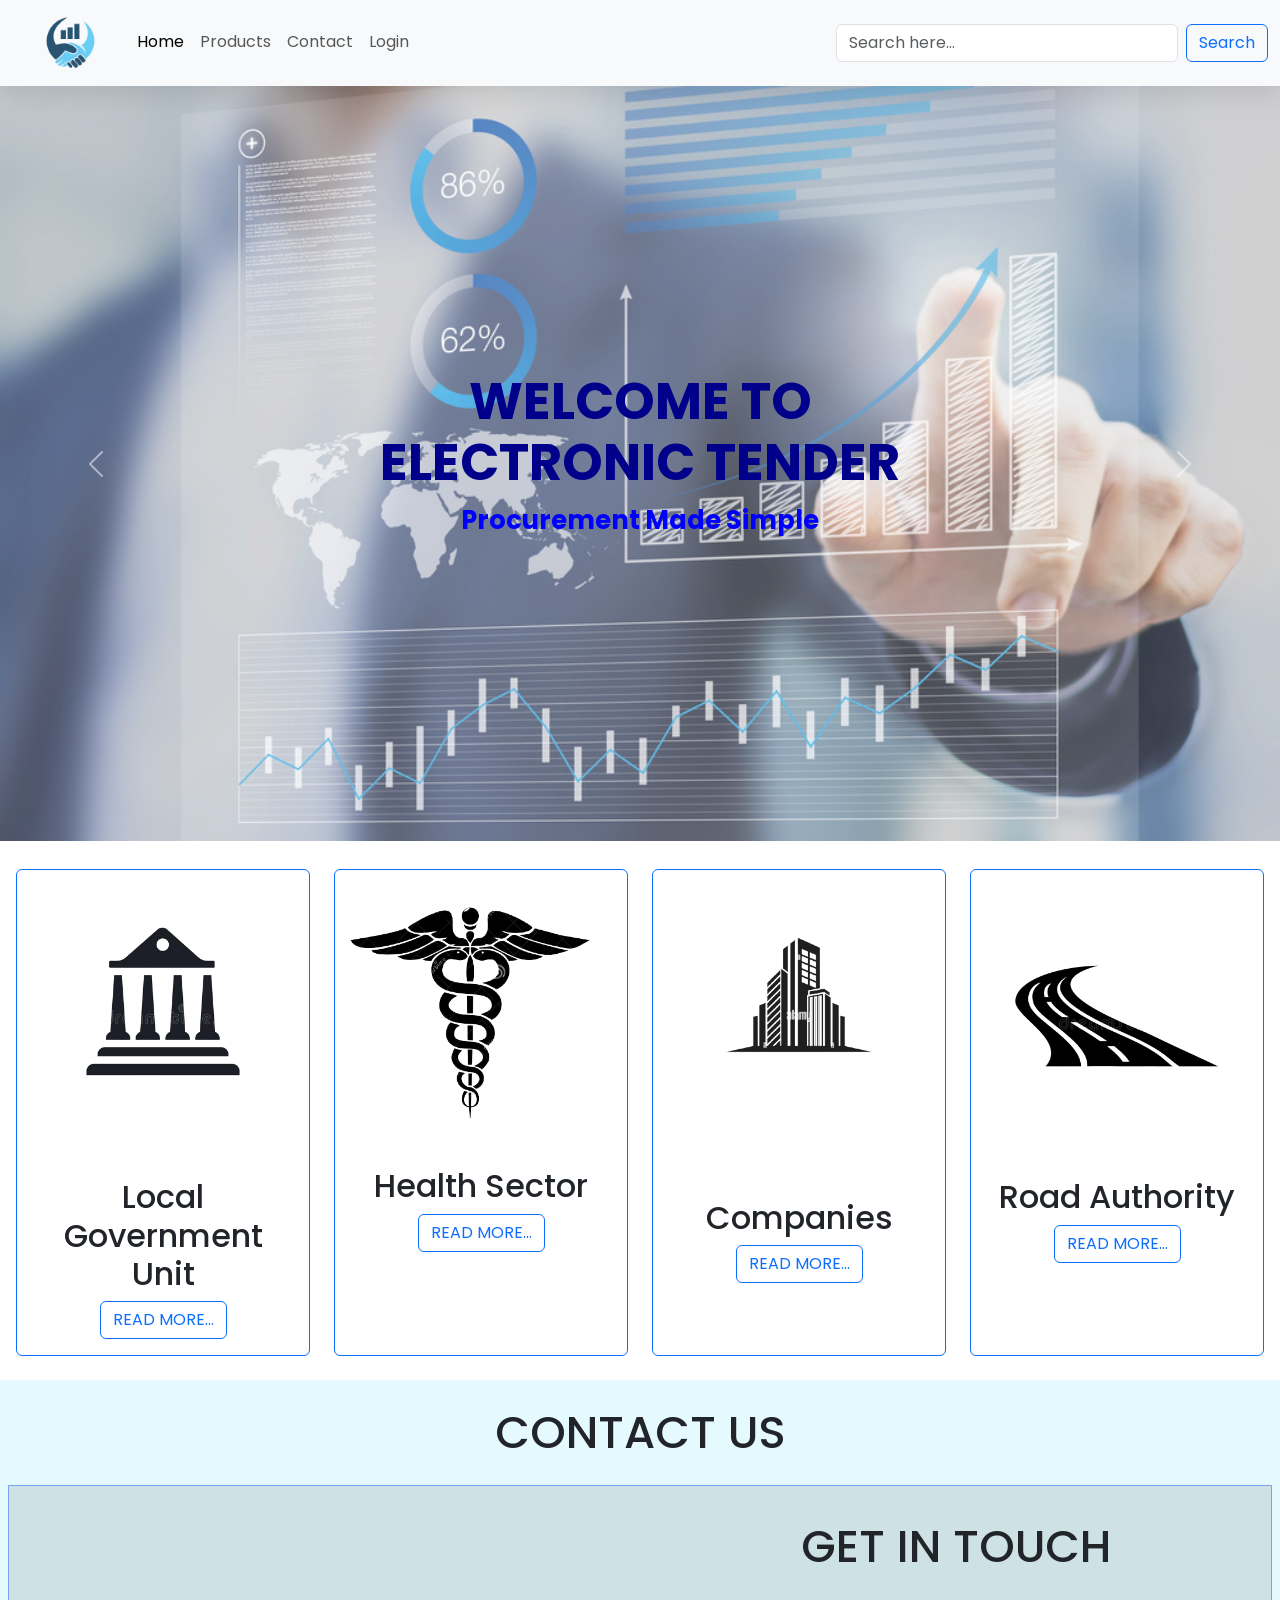
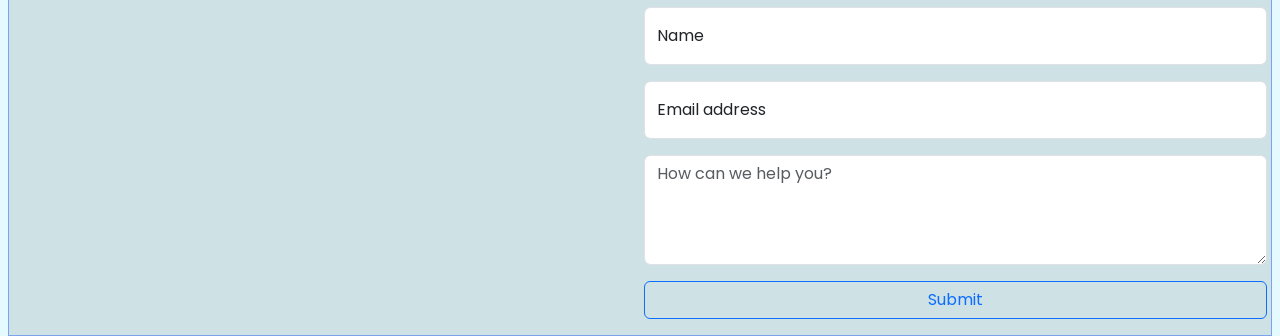
<file: index.html>
<!DOCTYPE html>
<html lang="en">
<head>
    <meta charset="UTF-8">
    <meta http-equiv="X-UA-Compatible" content="IE=edge">
    <meta name="viewport" content="width=device-width, initial-scale=1.0">
    <link href="https://cdn.jsdelivr.net/npm/bootstrap@5.3.0-alpha1/dist/css/bootstrap.min.css" rel="stylesheet" integrity="sha384-GLhlTQ8iRABdZLl6O3oVMWSktQOp6b7In1Zl3/Jr59b6EGGoI1aFkw7cmDA6j6gD" crossorigin="anonymous">
    <link rel="stylesheet" href="CSS/style.css">
    <link rel="stylesheet" href="https://cdnjs.cloudflare.com/ajax/libs/font-awesome/6.2.1/css/all.min.css" integrity="sha512-MV7K8+y+gLIBoVD59lQIYicR65iaqukzvf/nwasF0nqhPay5w/9lJmVM2hMDcnK1OnMGCdVK+iQrJ7lzPJQd1w==" crossorigin="anonymous" referrerpolicy="no-referrer" />
    <title>E-Procurement</title>
    <script src="https://cdn.jsdelivr.net/npm/bootstrap@5.3.0-alpha1/dist/js/bootstrap.bundle.min.js"></script>
</head>
<body>
    <nav class="navbar sticky-top navbar-expand-lg bg-body-tertiary">
      <div class="container-fluid">
        <a class="img-brand" href="#">
          <img src="img/handshake.png" alt="Logo" height="70px">
        </a>
        <button class="navbar-toggler" type="button" data-bs-toggle="collapse" data-bs-target="#navbarSupportedContent" aria-controls="navbarSupportedContent" aria-expanded="false" aria-label="Toggle navigation">
          <span class="navbar-toggler-icon"></span>
        </button>
        <div class="collapse navbar-collapse" id="navbarSupportedContent">
          <ul class="navbar-nav me-auto mb-2 mb-lg-0">
            <li class="nav-item">
              <a class="nav-link active" aria-current="page" href="#home">Home</a>
            </li>
            <li class="nav-item">
              <a class="nav-link" href="#products">Products</a>
            </li>
            <li class="nav-item">
              <a class="nav-link" href="#contact">Contact</a>
            </li>
            <li class="nav-item">
              <a class="nav-link" href="login.html">Login</a>
            </li>
          </ul>
          <form class="d-flex" role="search">
            <input class="form-control me-2" type="search" placeholder="Search here..." aria-label="Search">
            <button class="btn btn-outline-primary" type="submit">Search</button>
          </form>
        </div>
      </div>
    </nav>  
    <section id="home">
      <div id="carouselExampleInterval" class="carousel slide" data-bs-ride="carousel">
        <div class="carousel-inner">
          <div class="carousel-item active" data-bs-interval="10000">
            <img src="img/touch.jpg" class="d-block w-100" alt="...">
              <div class="text">
                <h1>Welcome to electronic tender</h1>
                <p>Procurement Made Simple</p>
              </div>
          </div>
          <div class="carousel-item" data-bs-interval="2000">
            <img src="img/tender.png" class="d-block w-100" alt="...">
          </div>
          <div class="carousel-item">
            <img src="img/meeting.png" class="d-block w-100" alt="...">
            <div class="text">
              <h1>Open Procurement process</h1>
              <p>Check Every Tender</p>
            </div>
          </div>
        </div>
        <button class="carousel-control-prev" type="button" data-bs-target="#carouselExampleInterval" data-bs-slide="prev">
          <span class="carousel-control-prev-icon" aria-hidden="true"></span>
          <span class="visually-hidden">Previous</span>
        </button>
        <button class="carousel-control-next" type="button" data-bs-target="#carouselExampleInterval" data-bs-slide="next">
          <span class="carousel-control-next-icon" aria-hidden="true"></span>
          <span class="visually-hidden">Next</span>
        </button>
      </div>
    </section>
    <section id="products">
      <div class="row row-cols-md-4 row-cols-sm-2 g-4 m-1">
        <div class="col-12">
          <div class="card border-primary text-center h-100">
            <img src="img/government.png" class="card-img-top" alt="...">
            <div class="card-body">
              <h5 class="card-title">Local Government Unit</h5>
              <a href="#" class="btn btn-outline-primary">READ MORE...</a>
            </div>
          </div>
        </div>
        <div class="col-12">
          <div class="card border-primary text-center h-100">
            <img src="img/medicine.png" class="card-img-top" alt="...">
            <div class="card-body">
              <h5 class="card-title">Health Sector</h5>
              <a href="#" class="btn btn-outline-primary">READ MORE...</a>
            </div>
          </div>
        </div>
        <div class="col-12">
          <div class="card border-primary text-center h-100">
            <img src="img/building.png" class="card-img-top" alt="...">
            <div class="card-body">
              <h5 class="card-title">Companies</h5>
              <a href="#" class="btn btn-outline-primary">READ MORE...</a>
            </div>
          </div>
        </div>
        <div class="col-12">
          <div class="card border-primary text-center h-100">
            <img src="img/street.png" class="card-img-top" alt="...">
            <div class="card-body">
              <h5 class="card-title">Road Authority</h5>
              <a href="#" class="btn btn-outline-primary">READ MORE...</a>
            </div>
          </div>
        </div>
      </div>
    </section>
    <section id="contact">
      <div class="container-fluid mt-4">
        <h1>Contact Us</h1>
        <div class="row row-cols-md-2 row-cols-sm-1 g-2">
          <div class="col-12">
            <iframe class="map" src="https://www.google.com/maps/embed?pb=!1m18!1m12!1m3!1d2995.4570798222667!2d19.843386014570672!3d41.342417806746205!2m3!1f0!2f0!3f0!3m2!1i1024!2i768!4f13.1!3m3!1m2!1s0x135030fdf80c5831%3A0xf1c48c000dd8e503!2sCanadian%20Institute%20of%20Technology%20(%22Instituti%20Kanadez%20i%20Teknologjis%C3%AB%22)!5e0!3m2!1sen!2s!4v1673808465081!5m2!1sen!2s" allowfullscreen="" loading="lazy" referrerpolicy="no-referrer-when-downgrade"></iframe>
          </div>
          <form class="col-12" onsubmit="sendEmail(); reset(); return false;" id="message-form">
            <h1>Get in touch</h1>
            <div class="form-floating mb-3">
              <input type="text" class="form-control" id="name" placeholder="Please enter your name" required>
              <label for="floatingInput">Name</label>
            </div>
            <div class="form-floating mb-3">
              <input type="email" class="form-control" id="email" placeholder="name@example.com" required>
              <label for="floatingInput">Email address</label>
            </div>
            <div class="mb-3">
              <textarea class="form-control" id="message" rows="4" placeholder="How can we help you?"></textarea>
            </div>
            <div class="submit-button d-grid">
              <button class="btn btn-outline-primary">Submit</button>
            </div>
          </form>
        </div>
      </div>
    </section>
    <a class="to-top" href="#home">
      <i class="fas fa-chevron-up" aria-hidden="true"></i>
    </a>
    <script src="https://smtpjs.com/v3/smtp.js"></script>
    <script src="JS/script.js"></script>
</body>
</html>
</file>
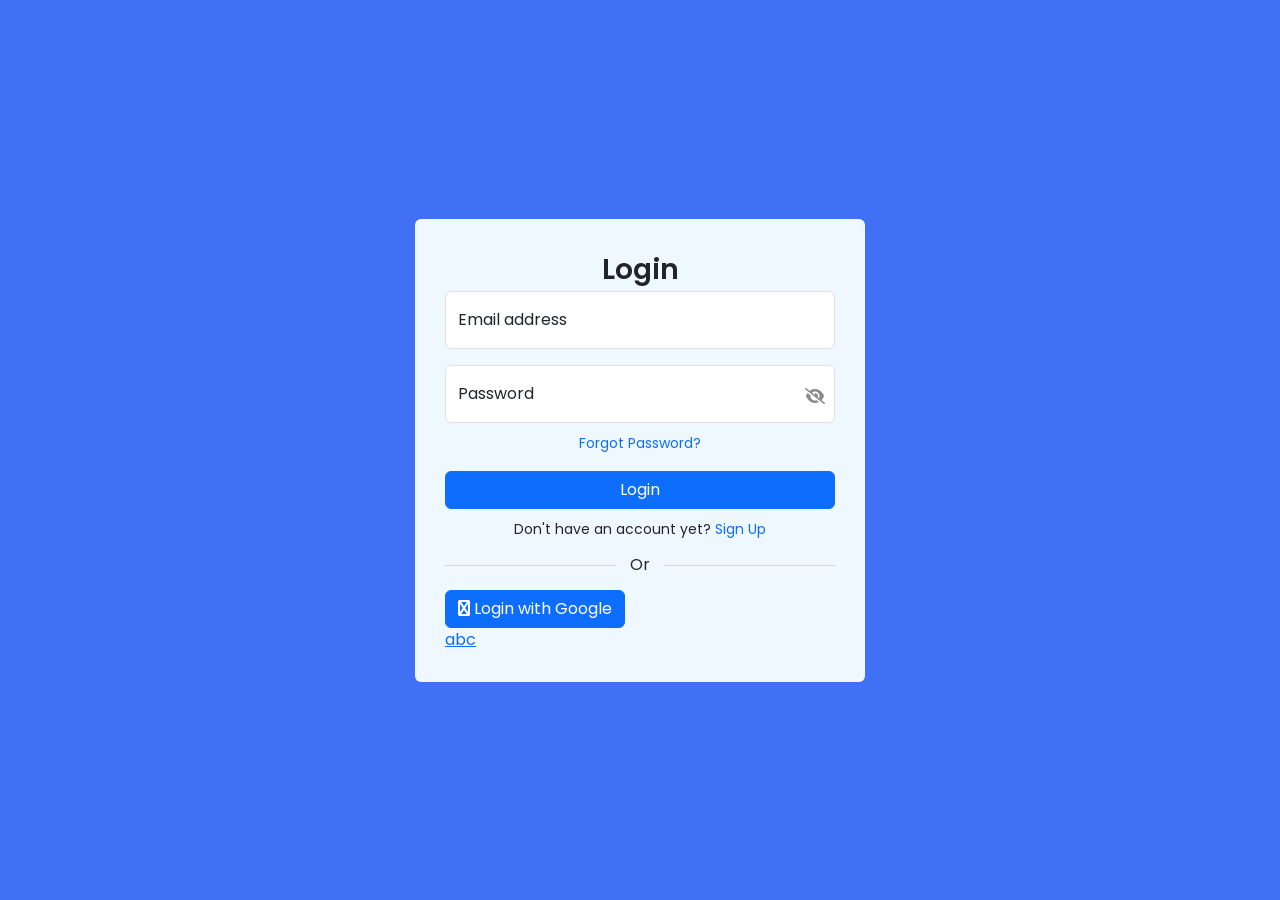
<file: login.html>
<!DOCTYPE html>
<html lang="en">
<head>
    <meta charset="UTF-8">
    <meta http-equiv="X-UA-Compatible" content="IE=edge">
    <meta name="viewport" content="width=device-width, initial-scale=1.0">
    <link href="https://cdn.jsdelivr.net/npm/bootstrap@5.3.0-alpha1/dist/css/bootstrap.min.css" rel="stylesheet" integrity="sha384-GLhlTQ8iRABdZLl6O3oVMWSktQOp6b7In1Zl3/Jr59b6EGGoI1aFkw7cmDA6j6gD" crossorigin="anonymous">
    <link rel="stylesheet" href="CSS/login.css">
    <link rel="stylesheet" href="https://cdnjs.cloudflare.com/ajax/libs/font-awesome/6.2.1/css/all.min.css" integrity="sha512-MV7K8+y+gLIBoVD59lQIYicR65iaqukzvf/nwasF0nqhPay5w/9lJmVM2hMDcnK1OnMGCdVK+iQrJ7lzPJQd1w==" crossorigin="anonymous" referrerpolicy="no-referrer" />
    <title>E-Procurement</title>
    <script src="https://cdn.jsdelivr.net/npm/bootstrap@5.3.0-alpha1/dist/js/bootstrap.bundle.min.js"></script>
</head>
<body>
    <section class="container-fluid forms">
        <div class="form login">
            <div class="form-content">
                <header>Login</header>
                <form action="#">
                    <div class="form-floating mb-3">
                        <input type="email" class="form-control" id="floatingInput" placeholder="name@example.com" required>
                        <label for="floatingInput">Email address</label>
                        <div class="invalid-feedback">
                            Please enter a valid email.
                        </div>
                    </div>
                    <div class="form-floating mb-2" id="password">
                        <input type="password" class="form-control" id="floatingPassword" placeholder="Password" required>
                        <label for="floatingPassword">Password</label>
                        <i class="fa fa-eye-slash eye"></i>
                        <div class="invalid-feedback">
                            The password is not correct.
                        </div>
                    </div>
                    <div class="form-link mb-3">
                        <a href="#" class="forgot-pass">Forgot Password?</a>
                    </div>
                    <div class="d-block mb-2" id="login-btn">
                        <button class="btn btn-primary">Login</button>
                    </div>
                    <div class="form-link mb-4">
                        <span>Don't have an account yet? <a href="#" class="forgot-pass">Sign Up</a> </span>
                    </div>
                </form>
            </div>
            <div class="line"></div>
            <div class="d-block mt-4" id="login-with-google">
                <button class="btn btn-primary">
                    <span><i class="fa fa-google"></i> Login with Google</span>
                </button>
            </div>
            <a href="index.html"> abc</a>
        </div>
    </section>
</body>
</html>
</file>
<file: CSS/style.css>
@import url('https://fonts.googleapis.com/css2?family=Poppins:wght@300&display=swap');
:root{
    --box-shadow: 0 .5rem 1.5rem rgba(0,0,0,.1);
}
*{
    margin: 0;
    padding: 0;
    outline: none;
    border: none;
    text-decoration: none;
    transition: all .2s ease-out;
    font-family: 'Poppins', sans-serif;
}

html{
    scroll-behavior: smooth;
    scroll-padding-top: 9rem;
    overflow-x: hidden;
}

.navbar {
    box-shadow: var(--box-shadow);
}

.carousel-item img{
    position: relative;
    opacity: 0.8;
}
.text {
    text-align: center;
    position: absolute;
    top: 50%; left: 50%;
    transform: translate(-50%, -50%);
}
.text h1{
    color: darkblue;
    font-size: 4vw;
    font-weight: bolder;
    text-transform: uppercase;
}
.text p{
    color: blue;
    font-size: 2vw;
    font-weight: bold;
}
.col .card img{
    width: 15vw;
    height: 15vw;
}
.col .card{
    align-items: center;
    background-color: rgba(0, 200, 255, 0.1);
    border-radius: 10%;
    border: 1.5px solid blue;
}
.card-title{
    font-size: 2.5vw;
}
.collapse ul li::after{
    content: "";
    width: 0;
    display: block;
    height: 2px;
    margin: auto;
    background-color: blue;
    transition: all .5s;
}
.collapse ul li:hover::after{
    width: 100%;
}
.to-top{
    background-color: rgba(0, 76, 255, 0.404);
    position: fixed;
    bottom: 1.5vw;
    right: 2.5vw;
    display: flex;
    border-radius: 50%;
    width: 40px; height: 40px;
    align-items: center;
    justify-content: center;
    text-decoration: none; 
    font-size: 1.5vw;
    color: #1f1f1f;
    opacity: 0;
    pointer-events: none;
    transition: all 0.4s;
}
.to-top.active{
    bottom: 1.5vw;
    pointer-events: auto;
    opacity: 1;
}
.to-top.active:hover {
    background-color: blue;
    color: white;
}
#contact .col {
    display: flex;
    align-items: center;
    flex-wrap: wrap;
    gap: 1rem;
}
#contact .container-fluid {
    margin: 0;
    background-color: rgba(0, 200, 255, 0.1);
}
#contact .row {
    border: 1px solid rgba(0, 76, 255, 0.404);
    background-color: rgba(0,0,0,.1);
}
#contact .container-fluid h1{
    padding: 2vw;
    text-transform: uppercase;
    font-size: 3.5vw;
    text-align: center;
}
#contact .map {
    flex: 1 1 45rem;
    width: 100%;
    object-fit: cover;
    height: 27rem;
}
#contact .submit-button{
    margin-bottom: 1rem;
}
</file>
<file: CSS/login.css>
@import url('https://fonts.googleapis.com/css2?family=Poppins:wght@300&display=swap');
*{
    margin: 0;
    padding: 0;
    outline: none;
    border: none;
    box-sizing: border-box;
    text-decoration: none;
    transition: all .2s ease-out;
    justify-content: center;
    align-items: center;
    font-family: 'Poppins', sans-serif;
}
html{
    scroll-behavior: smooth;
    scroll-padding-top: 9rem;
    overflow-x: hidden;
}
.container-fluid {
    width: 100%;
    height: 100vh;
    display: flex;
    align-items: center;
    justify-content: center;
    background-color: #4070f4;
}
.form {
    background-color: aliceblue;
    max-width: 450px;
    width: 100%;
    padding: 30px;
    border-radius: 6px;
}
header {
    font-size: 28px;
    font-weight: 600;
    text-align: center;
}
#login-btn button{
    width: 100%;
}
.form-link {
    text-align: center;
}
.form-link span,
.form-link a{
    text-decoration: none;
    font-size: 14px;
}
#password {
    position: relative;
}
.eye {
    position: absolute;
    color: #8b8b8b;
    top: 40%;
    right: 10px;
    cursor: pointer;
}
.line{
    position: relative;
    height: 1px;
    width: 100%;
    background-color: #d4d4d4;
}
.line::before{
    content: "Or";
    position: absolute;
    top: 50%;
    left: 50%;
    transform: translate(-50%,-50%);
    background-color: aliceblue;
    color: #232836;
    padding: 0 15px;
}
</file>
